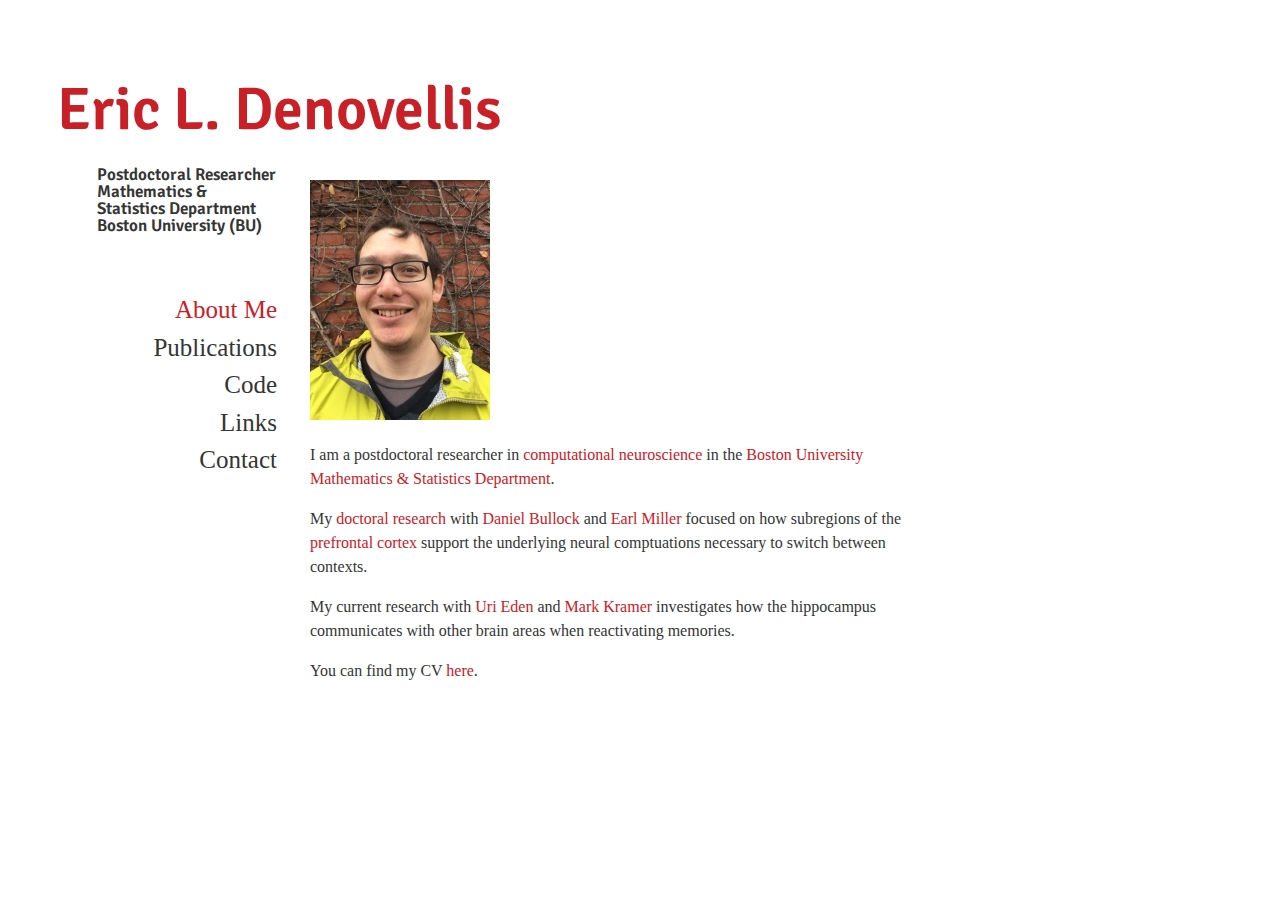
<file: aboutMe/index.html>
<!DOCTYPE html>
<html lang="en">

<head>
  <meta charset="utf-8">
  <meta content="width=device-width, initial-scale=1.0" name="viewport">
  <meta http-equiv="content-type" content="text/html; charset=utf-8">
  <meta name="keywords" content="ericdeno.com, Eric Denovellis, computational neuroscience, prefrontal cortex, cognitive control, cognitive flexibility" />
  <meta name="title" content="Eric Denovellis | Postdoctoral Researcher | Computational Neuroscience" />
  <meta name="description" content="Personal Bio." />
  <link rel="icon" href="/favicon.ico" type="image/x-icon" />
  <meta name="google-site-verification" content="bWQf5sINSeFga28vSM7QHqXpaQDQApMNGMo-5SWjeTA" />
  <title>Eric L. Denovellis | Postdoctoral Researcher | Computational Neuroscience</title>
  <link href="http://fonts.googleapis.com/css?family=Signika:400,600" rel="stylesheet" type="text/css">
  <link href="/css/eric-style.css" rel="stylesheet" type="text/css" />
</head>

<body>
  <div class="container">
    <div class="side-menu">
      <div itemscope itemtype="http://data-vocabulary.org/Person">
        <div class="logo-name"> <a href="./" itemprop="name">Eric L. Denovellis</a> </div>
        <div class="logo-subtitle">
          <ul>
            <li>
              <span itemprop="title">Postdoctoral Researcher</span>
            </li>
            <li><a href="http://www.bu.edu/math/people/postdocs/" itemprop="affiliation">Mathematics & Statistics Department</a></li>
            <li><a href="http://www.bu.edu/" itemprop="affiliation">Boston University (BU)</a> </li>
          </ul>
        </div>
      </div>
      <div class="clear"></div>
      <div class="nav">
        <ul>
          <div class="active">
            <li><a href="/aboutMe">About Me</a></li>
          </div>
          <li><a href="/publications">Publications</a></li>
          <li><a href="/code">Code</a></li>
          <li><a href="/links">Links</a></li>
          <li><a href="/contact">Contact</a></li>
        </ul>
        <a href="https://plus.google.com/104926284051590949661/" rel="publisher"></a>
        <a href="https://plus.google.com/104926284051590949661/?rel=author"></a>
      </div>
    </div>
    <div class="content">
      <div class="content-text" itemscope itemtype="http://data-vocabulary.org/Person">
        <!-- post image -->
        <img itemprop="photo" src="/aboutMe/me.jpg" width="180px" height="240px" alt="Eric Denovellis" border="0" />
        <!-- post excerpt -->
        <p>I am a
          <span itemprop="title">postdoctoral researcher</span> in <a href="../../aboutMe/Koch - What is Computational Neuroscience.pdf" itemprop="role">computational neuroscience</a> in the <a href="http://www.bu.edu/math/" itemprop="affiliation">Boston University Mathematics & Statistics Department</a>.</p>
        <p>My <a href="https://open.bu.edu/handle/2144/19067">doctoral research </a> with <a href="http://cns-web.bu.edu/Profiles/Bullock.html" rel="contact">Daniel Bullock</a> and <a href="http://ekmillerlab.mit.edu/earl-miller/" rel="contact">Earl Miller</a>          focused on how subregions of the <a href="http://en.wikipedia.org/wiki/Prefrontal_cortex">prefrontal cortex</a> support the underlying neural comptuations necessary to switch between contexts.</p>

        <p>My current research with <a href="http://www.bu.edu/math/people/faculty/probability-and-statistics/eden/">Uri Eden</a> and <a href="http://www.bu.edu/math/people/faculty/mathematical-biology-and-neuroscience/kramer/"> Mark Kramer</a> investigates
          how the hippocampus communicates with other brain areas when reactivating memories.</p>

        <p>You can find my CV <a href="../../aboutMe/denovellis-cv.pdf">here</a>.</p>
      </div>
    </div>
  </div>
</body>

</html>
</file>
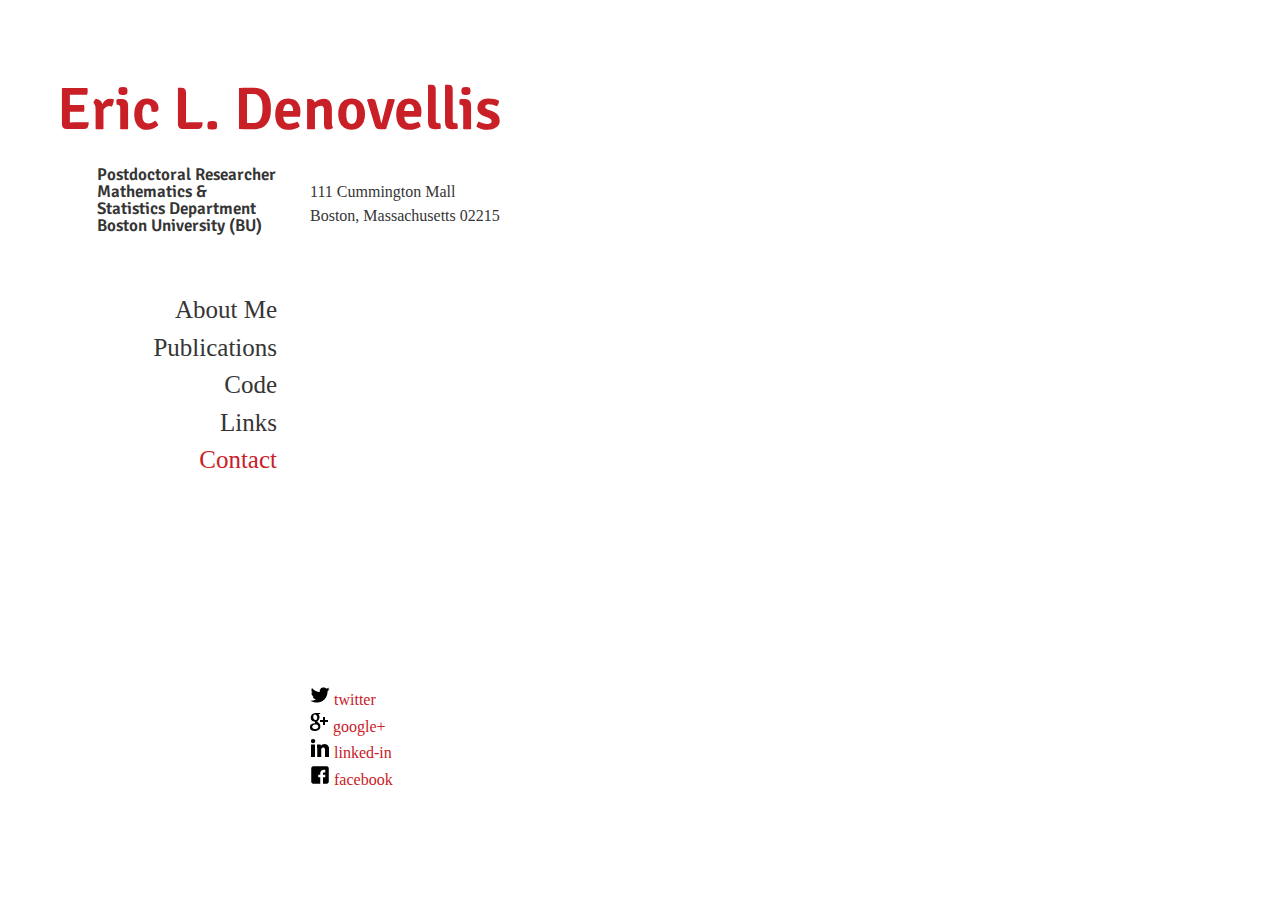
<file: contact/index.html>
<!DOCTYPE html>
<html lang="en">

<head>
  <meta charset="utf-8">
  <meta content="width=device-width, initial-scale=1.0" name="viewport" />
  <meta http-equiv="Content-Type" content="text/html; charset=utf-8" />
  <meta name="Keywords" content="ericdeno.com, Eric Denovellis, computational neuroscience, prefrontal cortex, cognitive control, cognitive flexibility" />
  <meta name="title" content="Eric Denovellis | Postdoctoral Researcher | Computational Neuroscience" />
  <meta name="Description" content="Contact Information" />
  <link rel="icon" href="/favicon.ico" type="image/x-icon" />
  <meta name="google-site-verification" content="bWQf5sINSeFga28vSM7QHqXpaQDQApMNGMo-5SWjeTA" />
  <title>Eric L. Denovellis | Postdoctoral Researcher | Computational Neuroscience</title>
  <link href="http://fonts.googleapis.com/css?family=Signika:400,600" rel="stylesheet" type="text/css">
  <link href="/css/eric-style.css" rel="stylesheet" type="text/css" />
</head>

<body>
  <div class="container">
    <div class="side-menu">
      <div itemscope itemtype="http://data-vocabulary.org/Person">
        <div class="logo-name"> <a href="./" itemprop="name">Eric L. Denovellis</a> </div>
        <div class="logo-subtitle">
          <ul>
            <li>
              <span itemprop="title">Postdoctoral Researcher</span>
            </li>
            <li><a href="http://www.bu.edu/math/people/postdocs/" itemprop="affiliation">Mathematics & Statistics Department</a></li>
            <li><a href="http://www.bu.edu/" itemprop="affiliation">Boston University (BU)</a> </li>
          </ul>
        </div>
      </div>
      <div class="clear"></div>
      <div class="nav">
        <ul>
          <li><a href="/aboutMe">About Me</a></li>
          <li><a href="/publications">Publications</a></li>
          <li><a href="/code">Code</a></li>
          <li><a href="/links">Links</a></li>
          <div class="active">
            <li><a href="/contact">Contact</a></li>
          </div>
        </ul>
      </div>
    </div>
    <div class="content">
      111 Cummington Mall
      <br /> Boston, Massachusetts 02215
      <br />
      <iframe src="https://www.google.com/maps/embed?pb=!1m18!1m12!1m3!1d2948.6915096789967!2d-71.1063779846472!3d42.34910004378639!2m3!1f0!2f0!3f0!3m2!1i1024!2i768!4f13.1!3m3!1m2!1s0x89e379f0c4e57a97%3A0x18a33e55d0decfbe!2sBoston+University+Math+and+Computer+Science+(MCS)!5e0!3m2!1sen!2sus!4v1514391647465" width="600" height="450" frameborder="0" style="border:0" allowfullscreen></iframe>
      <br />
      <a href="https://twitter.com/dingfuus">
        <img src="/contact/twitter.png" width="20" height="20" alt="twitter" /> twitter </a>
      <br />
      <a href="https://plus.google.com/u/0/104926284051590949661">
        <img src="/contact/google_plus.png" width="19" height="20" alt="google_plus" /> google+ </a>
      <br />
      <a href="https://www.linkedin.com/pub/eric-denovellis/38/82/709/">
        <img src="/contact/linked_in.png" width="20" height="19" alt="linked_in" /> linked-in </a>
      <br />
      <a href="https://www.facebook.com/edenovellis">
        <img src="/contact/facebook.png" width="20" height="20" alt="facebook" /> facebook </a>
    </div>
  </div>
</body>

</html>
</file>
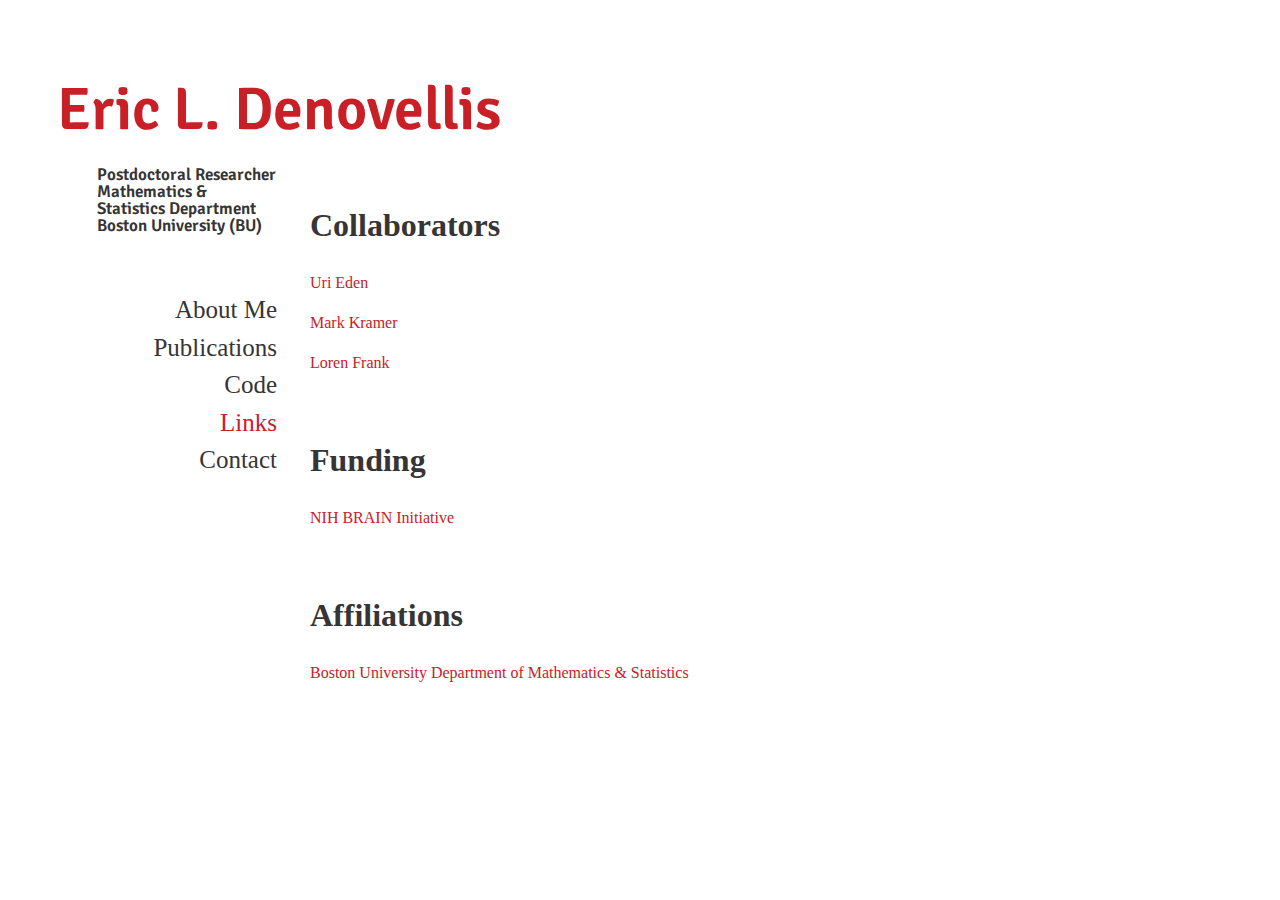
<file: links/index.html>
<!DOCTYPE html>
<html lang="en">

<head>
  <meta charset="utf-8">
  <meta content="width=device-width, initial-scale=1.0" name="viewport" />
  <meta http-equiv="Content-Type" content="text/html; charset=utf-8" />
  <meta name="Keywords" content="ericdeno.com, Eric Denovellis, computational neuroscience, prefrontal cortex, cognitive control, cognitive flexibility" />
  <meta name="title" content="Eric Denovellis | Postdoctoral Researcher | Computational Neuroscience" />
  <meta name="Description" content="Links to Collaborators, Funding, and Affiliations" />
  <link rel="icon" href="/favicon.ico" type="image/x-icon" />
  <meta name="google-site-verification" content="bWQf5sINSeFga28vSM7QHqXpaQDQApMNGMo-5SWjeTA" />
  <title>Eric L. Denovellis | Postdoctoral Researcher | Computational Neuroscience</title>
  <link href="http://fonts.googleapis.com/css?family=Signika:400,600" rel="stylesheet" type="text/css">
  <link href="/css/eric-style.css" rel="stylesheet" type="text/css" />
</head>

<body>
  <div class="container">
    <div class="side-menu">
      <div itemscope itemtype="http://data-vocabulary.org/Person">
        <div class="logo-name"> <a href="./" itemprop="name">Eric L. Denovellis</a> </div>
        <div class="logo-subtitle">
          <ul>
            <li>
              <span itemprop="title">Postdoctoral Researcher</span>
            </li>
            <li><a href="http://www.bu.edu/math/people/postdocs/" itemprop="affiliation">Mathematics & Statistics Department</a></li>
            <li><a href="http://www.bu.edu/" itemprop="affiliation">Boston University (BU)</a> </li>
          </ul>
        </div>
      </div>
      <div class="clear"></div>
      <div class="nav">
        <ul>
          <li><a href="/aboutMe">About Me</a></li>
          <li><a href="/publications">Publications</a></li>
          <li><a href="/code">Code</a></li>
          <div class="active">
            <li><a href="/links">Links</a></li>
          </div>
          <li><a href="/contact">Contact</a></li>
        </ul>
      </div>
    </div>
    <div class="content">
      <h1>
        <strong> Collaborators</strong>
      </h1>
      <p><a href="http://www.bu.edu/math/people/faculty/probability-and-statistics/eden/">Uri Eden</a></p>
      <p><a href="http://www.bu.edu/math/people/faculty/mathematical-biology-and-neuroscience/kramer/">Mark Kramer</a></p>
      <p><a href="https://www.cin.ucsf.edu/HTML/Loren_Frank.html">Loren Frank</a></p>
      <br />
      <h1>
        <strong> Funding</strong>
      </h1>
      <p><a href="https://www.braininitiative.nih.gov/">NIH BRAIN Initiative</a></p>
      <br />
      <h1>
        <strong> Affiliations</strong>
      </h1>
      <p><a href="http://www.bu.edu/math/">Boston University Department of Mathematics & Statistics</a></p>
    </div>
  </div>
</body>

</html>
</file>
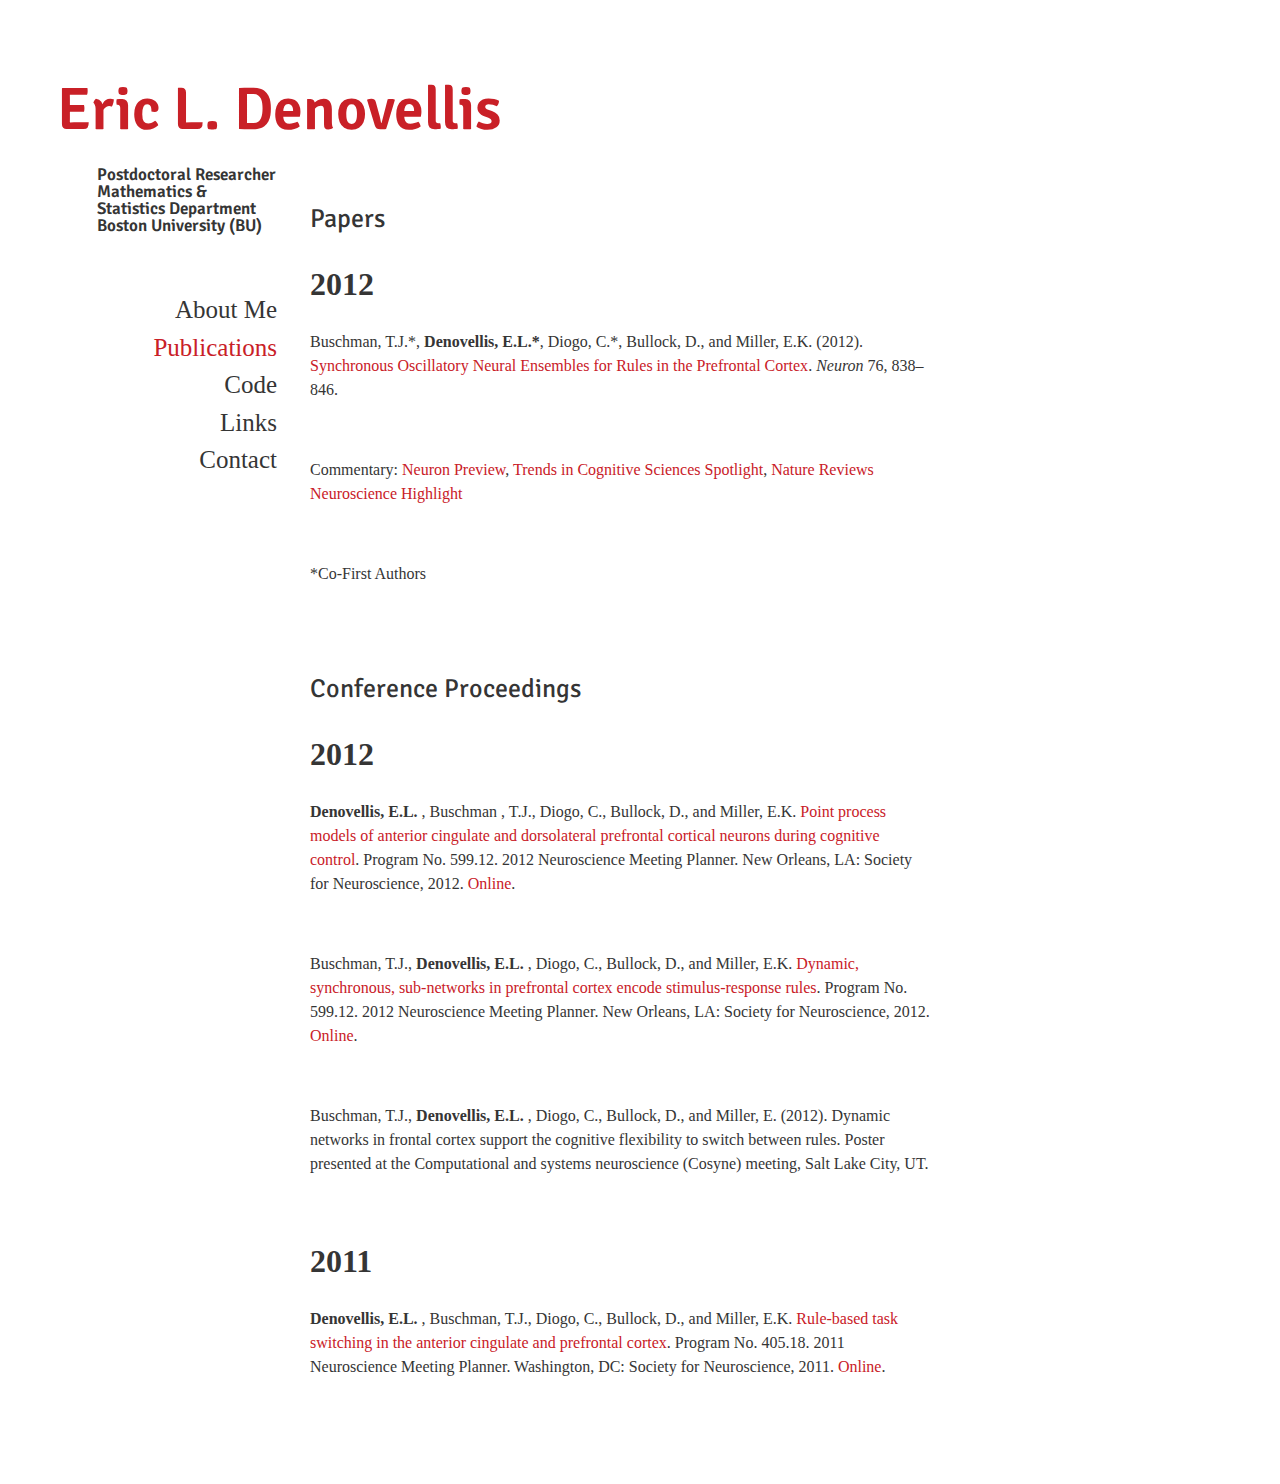
<file: publications/index.html>
<!DOCTYPE html>
<html lang="en">

<head>
  <meta charset="utf-8">
  <meta content="width=device-width, initial-scale=1.0" name="viewport" />
  <meta http-equiv="Content-Type" content="text/html; charset=utf-8" />
  <meta name="Keywords" content="ericdeno.com, Eric Denovellis, computational neuroscience, prefrontal cortex, cognitive control, cognitive flexibility" />
  <meta name="title" content="Eric Denovellis | Postdoctoral Researcher | Computational Neuroscience" />
  <meta name="Description" content="Papers and Conference Prceedings" />
  <link rel="icon" href="/favicon.ico" type="image/x-icon" />
  <meta name="google-site-verification" content="bWQf5sINSeFga28vSM7QHqXpaQDQApMNGMo-5SWjeTA" />
  <title>Eric L. Denovellis | Postdoctoral Researcher | Computational Neuroscience</title>
  <link href="http://fonts.googleapis.com/css?family=Signika:400,600" rel="stylesheet" type="text/css">
  <link href="/css/eric-style.css" rel="stylesheet" type="text/css" />
</head>

<body>
  <div class="container">
    <div class="side-menu">
      <div itemscope itemtype="http://data-vocabulary.org/Person">
        <div class="logo-name"> <a href="./" itemprop="name">Eric L. Denovellis</a> </div>
        <div class="logo-subtitle">
          <ul>
            <li>
              <span itemprop="title">Postdoctoral Researcher</span>
            </li>
            <li><a href="http://www.bu.edu/math/people/postdocs/" itemprop="affiliation">Mathematics & Statistics Department</a></li>
            <li><a href="http://www.bu.edu/" itemprop="affiliation">Boston University (BU)</a> </li>
          </ul>
        </div>
      </div>
      <div class="clear"></div>
      <div class="nav">
        <ul>
          <li><a href="/aboutMe">About Me</a></li>
          <div class="active">
          <li><a href="/publications">Publications</a></li>
          </div>
          <li><a href="/code">Code</a></li>
          <li><a href="/links">Links</a></li>
          <li><a href="/contact">Contact</a></li>
        </ul>
      </div>
    </div>
    <div class="content">
      <div class="content-title"> Papers </div>
      <h1> 2012 </h1>
      <div class="content-text">
        <p>Buschman, T.J.*,
          <strong> Denovellis, E.L.*</strong>, Diogo, C.*, Bullock, D., and Miller, E.K. (2012). <a href="Buschman et al 2012 Neuron.pdf">Synchronous Oscillatory Neural Ensembles for Rules in the Prefrontal Cortex</a>.
          <em>Neuron</em> 76, 838–846. </p>
        <br>
        <p>Commentary: <a href="Rule Got Rhythm preview of Buschman et al 2012 Neuron by Engel.pdf">Neuron Preview</a>, <a href="TICS spotlight of Buschman et al 2012 by Jensen and Bonnefond.pdf">Trends in Cognitive Sciences Spotlight</a>, <a href="/publications/Nature Reviews Neuroscience Research Highlight of Buschman 2012.pdf">Nature Reviews Neuroscience Highlight</a>          </p>
        <br>
        <p>*Co-First Authors</p>
        <br />
        <br />
        <div class="content-title"> Conference Proceedings </div>
        <h1> 2012 </h1>
        <p>
          <strong>Denovellis, E.L. </strong>, Buschman , T.J., Diogo, C., Bullock, D., and Miller, E.K. <a href="/publications/Denovellis SFN Poster 2012 final.pdf">Point process models of anterior cingulate and dorsolateral prefrontal cortical neurons during cognitive control</a>.
          Program No. 599.12. 2012 Neuroscience Meeting Planner. New Orleans, LA: Society for Neuroscience, 2012. <a href="http://www.abstractsonline.com/Plan/ViewAbstract.aspx?sKey=3000f50b-7c71-42da-9796-a7da6471f141&cKey=6356905f-39f3-4b1b-9cda-bd137b07725e&mKey={70007181-01C9-4DE9-A0A2-EEBFA14CD9F1}">Online</a>.
        </p>
        <br />
        <p> Buschman, T.J.,
          <strong> Denovellis, E.L. </strong>, Diogo, C., Bullock, D., and Miller, E.K. <a href="http://www.timbuschman.com/task_subnetworks_sfn_2012.pdf">Dynamic, synchronous, sub-networks in prefrontal cortex encode stimulus-response rules</a>. Program No. 599.12.
          2012 Neuroscience Meeting Planner. New Orleans, LA: Society for Neuroscience, 2012. <a href="http://www.abstractsonline.com/Plan/ViewAbstract.aspx?sKey=3000f50b-7c71-42da-9796-a7da6471f141&cKey=a103e157-9bfe-469d-8a24-4e4e4c663d51&mKey={70007181-01C9-4DE9-A0A2-EEBFA14CD9F1}">Online</a>.
        </p>
        <br />
        <p>Buschman, T.J.,
          <strong> Denovellis, E.L. </strong>, Diogo, C., Bullock, D., and Miller, E. (2012). Dynamic networks in frontal cortex support the cognitive flexibility to switch between rules. Poster presented at the Computational and systems neuroscience (Cosyne)
          meeting, Salt Lake City, UT. </p>
        <br />
        <h1> 2011 </h1>
        <p>
          <strong> Denovellis, E.L. </strong>, Buschman, T.J., Diogo, C., Bullock, D., and Miller, E.K. <a href="/publications/Eric Poster 2011 final.pdf">Rule-based task switching in the anterior cingulate and prefrontal cortex</a>. Program No. 405.18. 2011 Neuroscience
          Meeting Planner. Washington, DC: Society for Neuroscience, 2011. <a href="http://www.abstractsonline.com/Plan/ViewAbstract.aspx?sKey=f4ec8b7c-7dba-46d1-b602-5263f869456f&cKey=036d9827-77a0-4b05-a5e1-2fabae61fbbf&mKey={8334BE29-8911-4991-8C31-32B32DD5E6C8}">Online</a>.
        </p>
        <br />
      </div>
    </div>
  </div>
</body>

</html>
</file>
<file: css/eric-style.css>
@charset "utf-8";
body {
	line-height: 1.5;
}
table {
	border-collapse: collapse;
	border-spacing: 0;
}
a {
	text-decoration: none;
	color: inherit;
}
a img {
	border: 0 none;
}
a:hover, a:active {
	outline: medium none;
	color: #868585;
	text-decoration: none;
	transition: all 0.2s eas-in-out 0s;
}
:focus {
	outline: 0 none;
}
body {
 background: none repeat scroll 0 0 #FFFFFF color: #333333;
	font-family: Georgia, "Times New Roman", Times, serif;
	font-size: 100%;
	text-rendering: optimizelegibility;
}
ul li {
	list-style-type: none;
	padding: 0;
	position: relative;
	text-decoration: none;
}
blockquote, q {
	quotes: none;
}
.container {
	margin: 0 0;
	width: 940px;
	height: 100%;
	overflow: auto;
	padding: 3em 40px;
	position: relative;
}
body#home {
	background-image: url(/background-image-flipped.png);
	background-color: #FFFFFF;
	background-position: center center;
	background-repeat: no-repeat;
	background-attachment: fixed;
	background-size: cover;
}
section {
	display: block;
}
.side-menu {
	float: left;
	width: 220px;
	padding: 9px;
	margin-right: 15px;
	overflow: visible;
	background: none repeat scroll 0 0 #FFFFFF;
}
.logo-name {
	margin-bottom: -.1em;
	font-family: 'Signika', sans-serif;
	font-weight: 600;
	font-size: 60px;
	color: #C92027;
	width: 220px;
	overflow: visible;
	white-space: nowrap;
}
.logo-subtitle {
	margin-bottom: 40px;
	line-height: 50%;
	font-family: 'Signika', sans-serif;
	font-weight: 600;
	font-size: 17px;
	color: #353535;
	overflow: hidden;
}
.logo-subtitle li {
	line-height: 1;
}
.nav {
	font-family: Georgia, "Times New Roman", Times, serif;
	font-size: 25px;
	text-align: right;
	color: #353535;
	margin: 0;
	padding: 0;
	position: relative;
	min-width: 161 px;
	float: right;
}
.nav .active {
	color: #C92027;
}
.nav ul {
	margin: 0;
	padding: 0;
	width: 100%;
}
.content {
	float: left;
	padding: 9px;
	width: 620px;
	font-family: Georgia, "Times New Roman", Times, serif;
	font-size: 16px;
	color: #353535;
	background: none repeat scroll 0 0 #FFFFFF;
	margin-top: 115px;
}
.content-title {
	font-family: 'Signika', sans-serif;
	font-size: 26px;
	margin-bottom: 20px;
	margin-top: 20px;
}
.content-text {
}
.content a {
	color: #C92027;
}
.content a:hover {
	color: #C92027;
}
</file>
